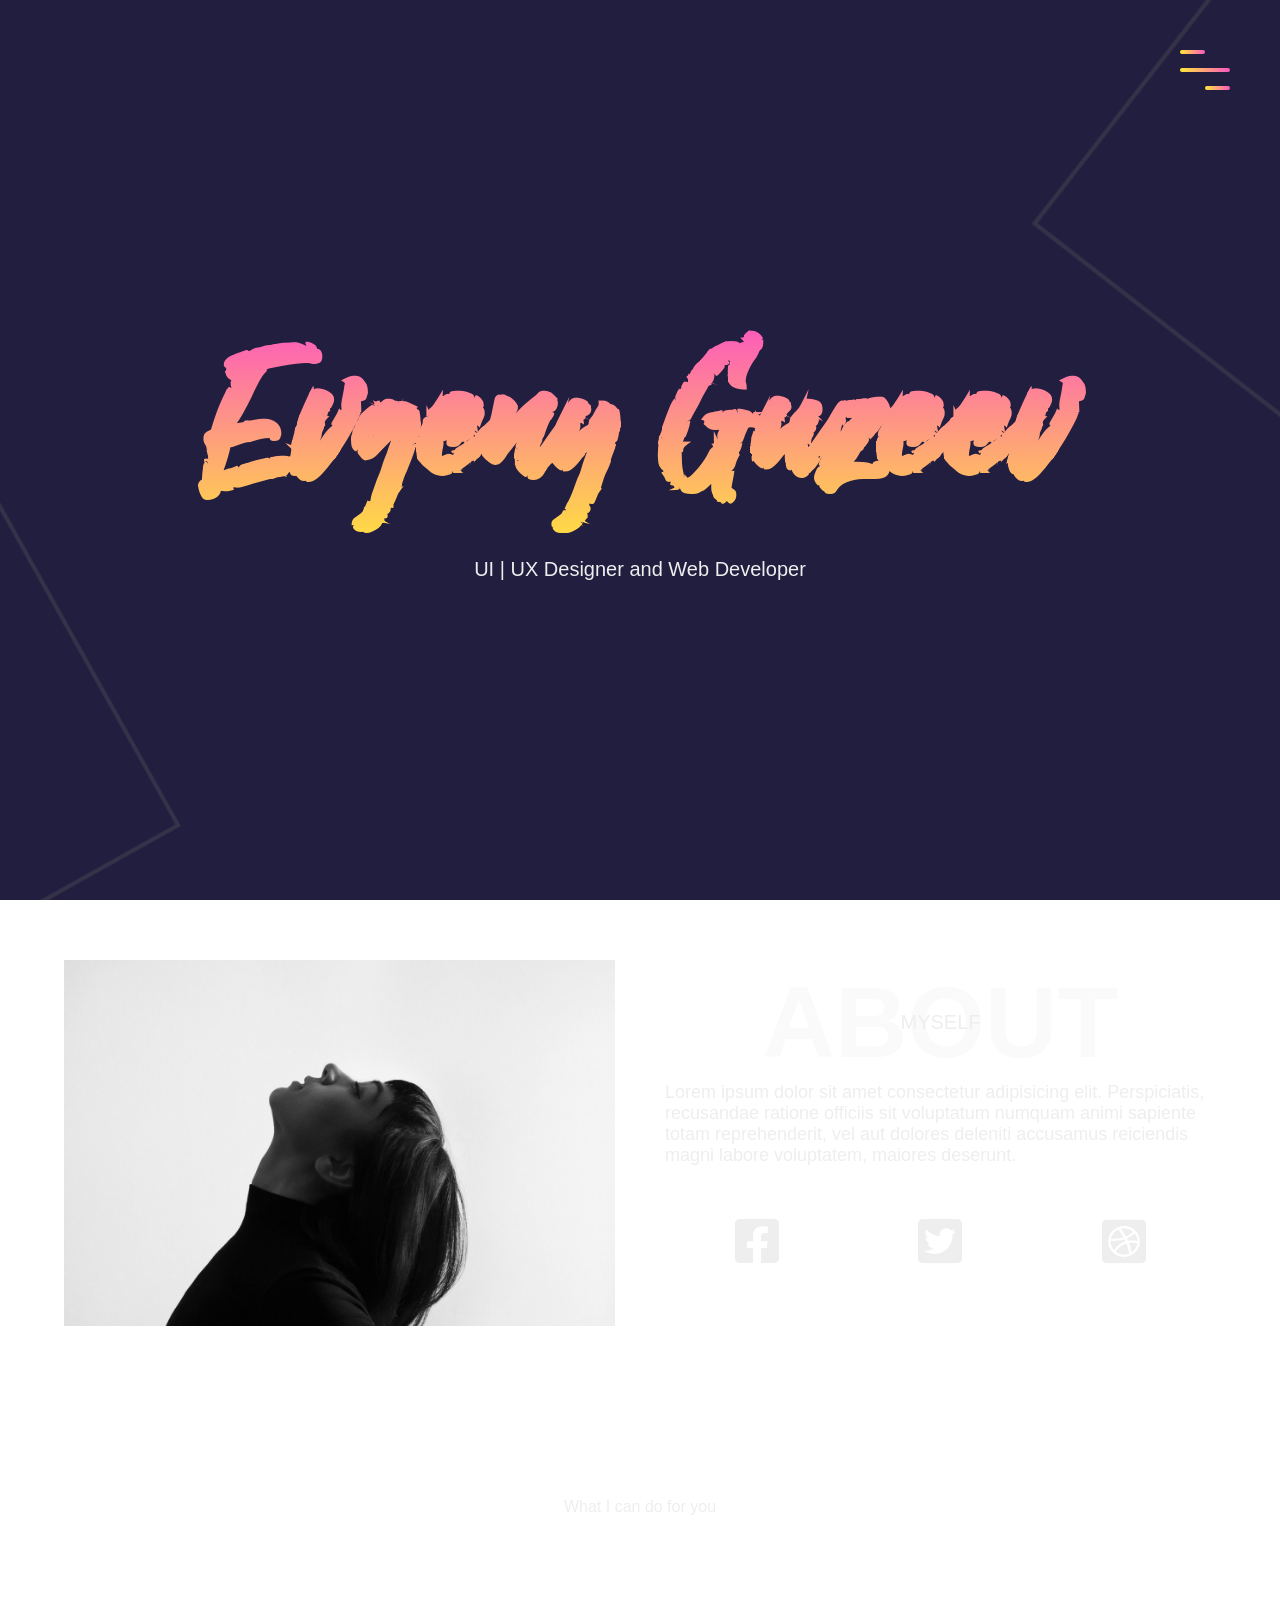
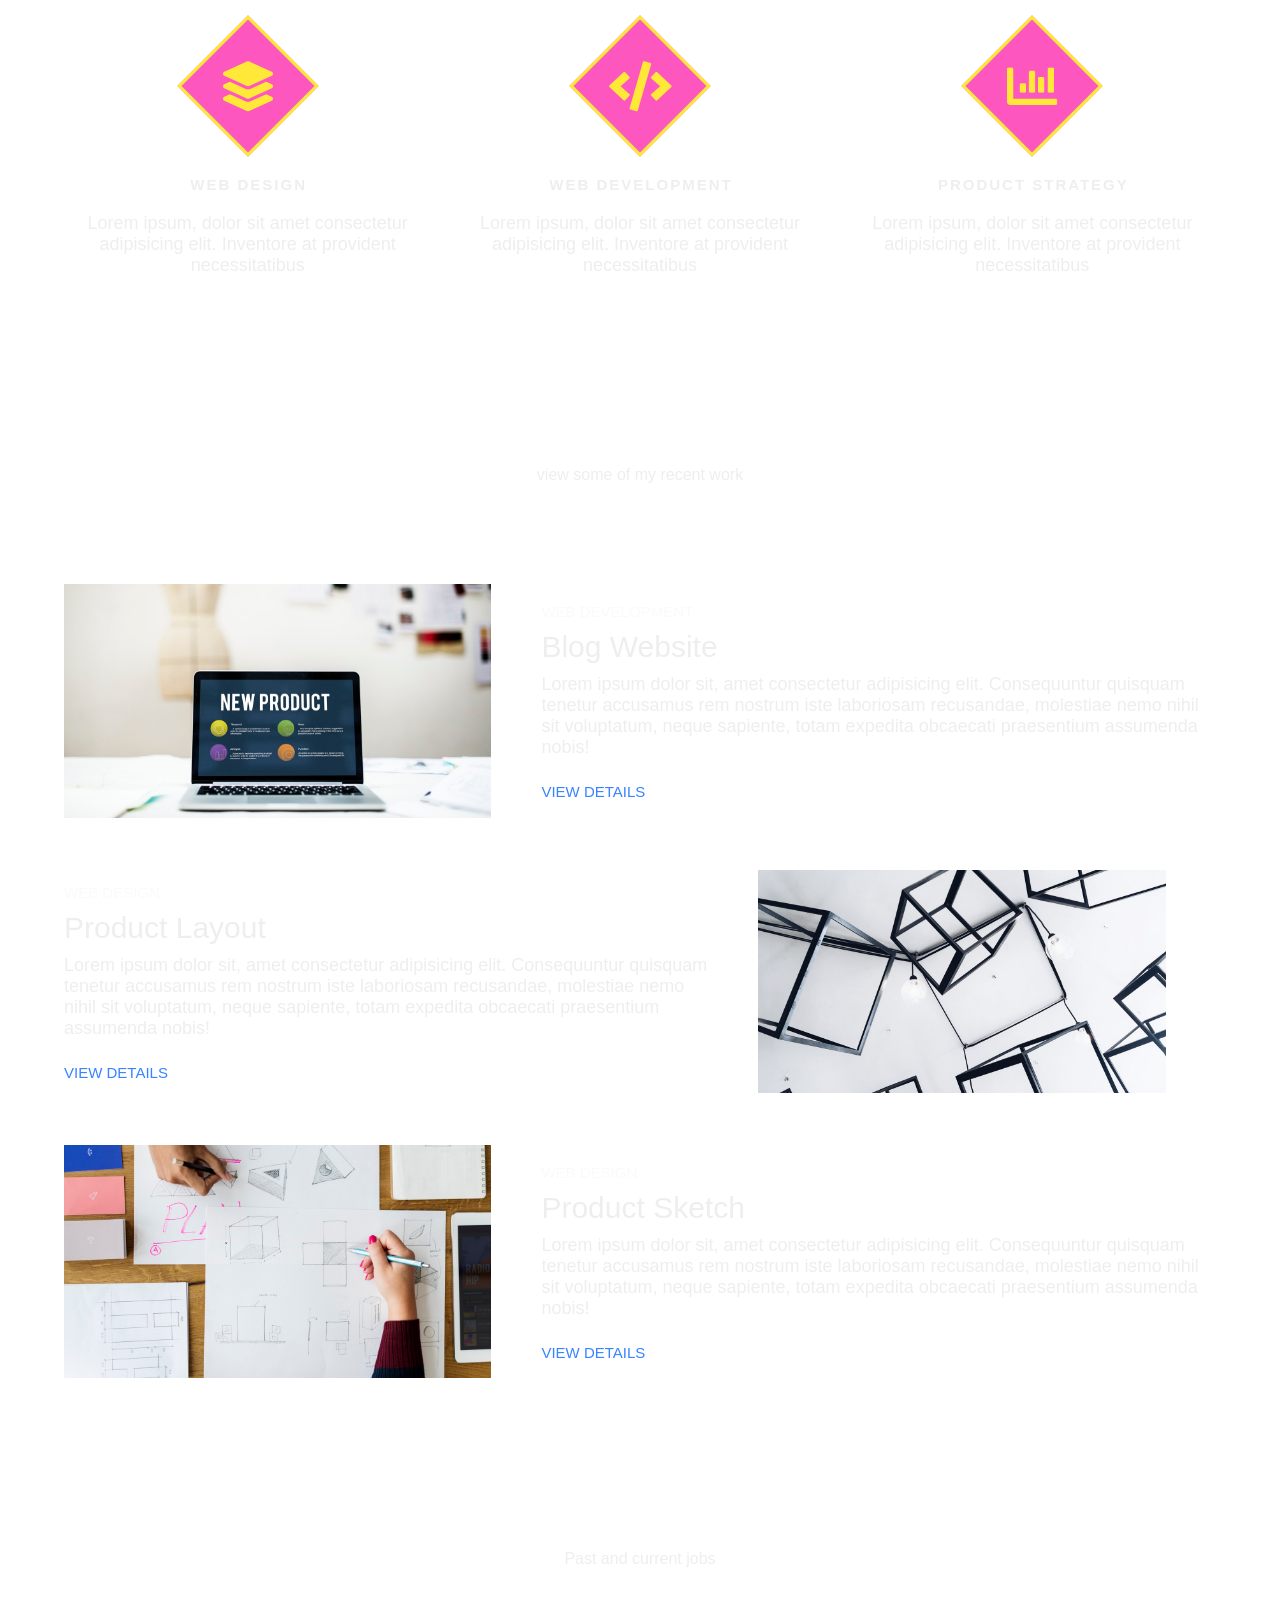
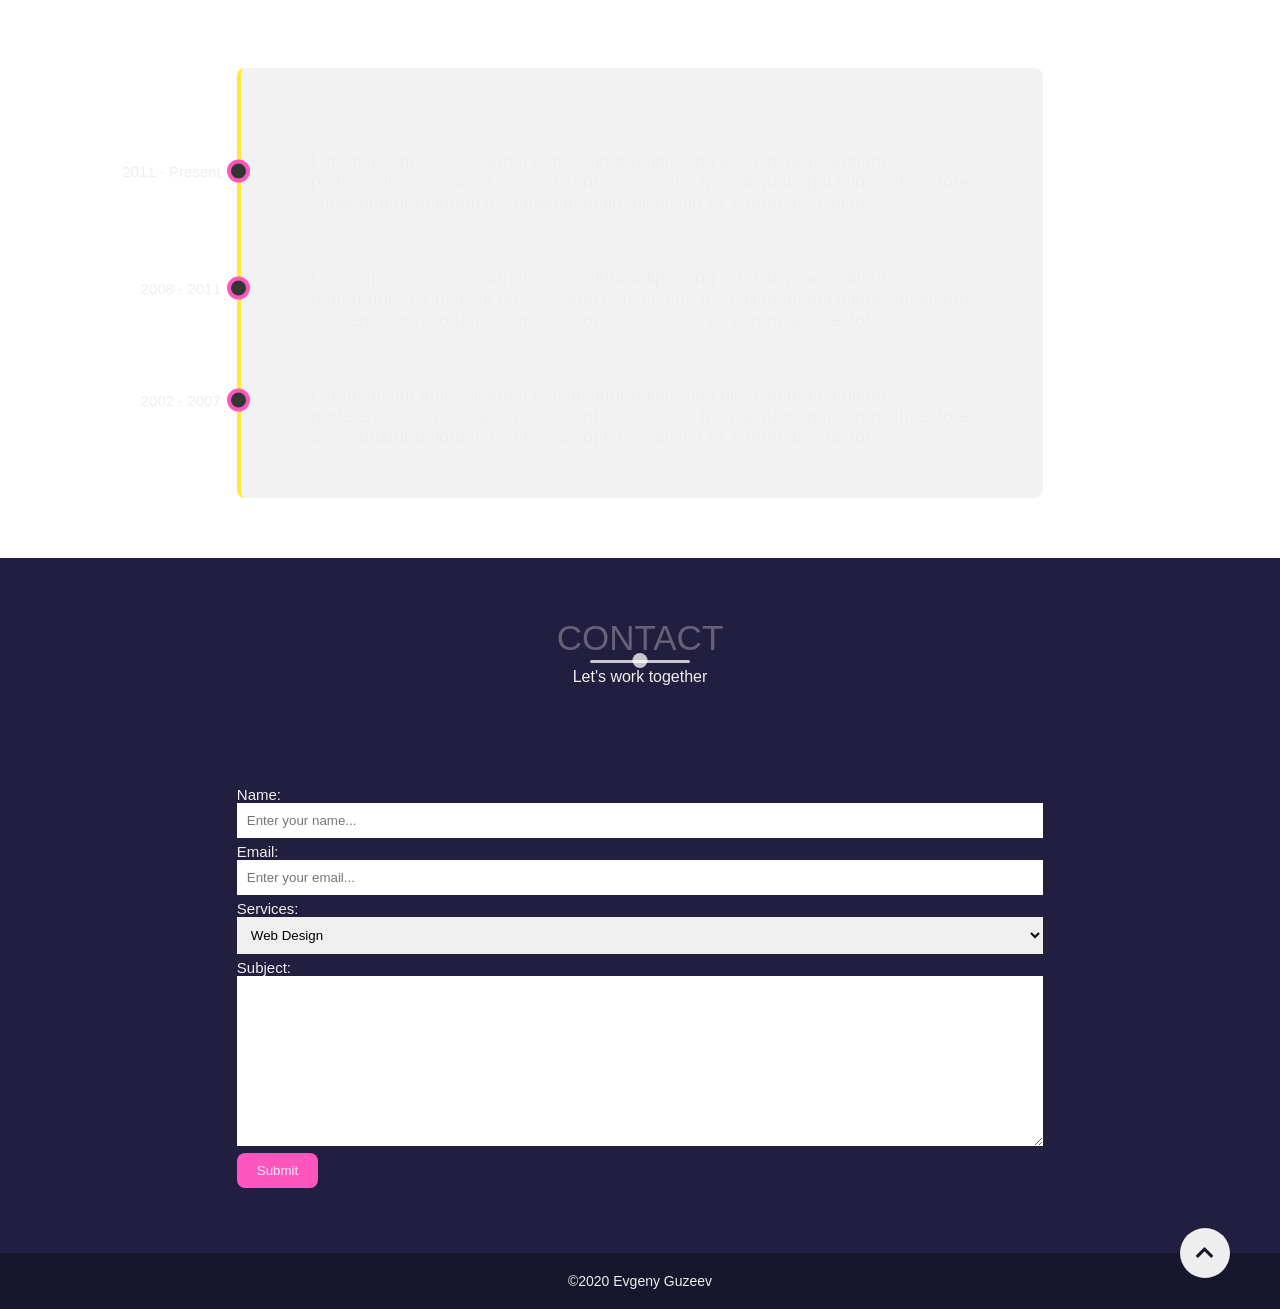
<file: Portfolio/portfolio/index.html>
<!DOCTYPE html>
<html lang="en">

<head>
    <meta charset="UTF-8">
    <meta name="viewport" content="width=device-width, initial-scale=1">
    <title>Rosie Ellis</title>
    <link rel="stylesheet" href="https://unpkg.com/aos@next/dist/aos.css" />
    <link rel="stylesheet" href="https://use.fontawesome.com/releases/v5.7.2/css/all.css"
        integrity="sha384-fnmOCqbTlWIlj8LyTjo7mOUStjsKC4pOpQbqyi7RrhN7udi9RwhKkMHpvLbHG9Sr" crossorigin="anonymous">
    <link rel="stylesheet" href="main.css">
</head>

<body>

    <header>
        <div class="menu-toggler">
            <div class="bar half start"></div>
            <div class="bar"></div>
            <div class="bar half end"></div>
        </div>
        <nav class="top-nav">
            <ul class="nav-list">
                <li>
                    <a href="index.html" class="nav-link">Home</a>
                </li>
                <li>
                    <a href="#about" class="nav-link">About</a>
                </li>
                <li>
                    <a href="#services" class="nav-link">Services</a>
                </li>
                <li>
                    <a href="#portfolio" class="nav-link">Portfolio</a>
                </li>
                <li>
                    <a href="#experience" class="nav-link">Experience</a>
                </li>
                <li>
                    <a href="#contact" class="nav-link">Contact</a>
                </li>
            </ul>
        </nav>
        <div class="landing-text">
            <h1>Evgeny Guzeev</h1>
            <h6>UI | UX Designer and Web Developer</h6>
        </div>
    </header>

    <section class="about" id="about">
        <div class="container">
            <div class="profile-img" data-aos="fade-right" data-aos-delay="300">
                <img src="images/profile.jpeg" alt="">
            </div>
            <div class="about-details" data-aos="fade-left" data-aos-delay="300">
                <div class="about-heading">
                    <h1>About</h1>
                    <h6>Myself</h6>
                </div>
                <p>Lorem ipsum dolor sit amet consectetur adipisicing elit. Perspiciatis, recusandae ratione officiis
                    sit voluptatum numquam animi sapiente totam reprehenderit, vel aut dolores deleniti accusamus
                    reiciendis magni labore voluptatem, maiores deserunt.</p>
                <div class="social-media">
                    <ul class="nav-list">
                        <a href="#" class="icon-link">
                            <i class="fab fa-facebook-square"></i>
                        </a>
                        <a href="#" class="icon-link">
                            <i class="fab fa-twitter-square"></i>
                        </a>
                        <a href="#" class="icon-link">
                            <i class="fab fa-dribbble-square"></i>
                        </a>
                    </ul>
                </div>
            </div>
        </div>
    </section>

    <section class="services" id="services">
        <div class="container">
            <div class="section-heading">
                <h1>Services</h1>
                <h6>What I can do for you</h6>
            </div>
            <div class="my-skills">
                <div class="skill" data-aos="fade-in" data-aos-delay="250">
                    <div class="icon-container">
                        <i class="fas fa-layer-group"></i>
                    </div>
                    <h1>Web Design</h1>
                    <p>
                        Lorem ipsum, dolor sit amet consectetur adipisicing elit. Inventore at provident necessitatibus
                    </p>
                </div>
                <div class="skill" data-aos="fade-in" data-aos-delay="500">
                    <div class="icon-container">
                        <i class="fas fa-code"></i>
                    </div>
                    <h1>Web Development</h1>
                    <p>
                        Lorem ipsum, dolor sit amet consectetur adipisicing elit. Inventore at provident necessitatibus
                    </p>
                </div>
                <div class="skill" data-aos="fade-in" data-aos-delay="750">
                    <div class="icon-container">
                        <i class="fas fa-chart-bar"></i>
                    </div>
                    <h1>Product Strategy</h1>
                    <p>
                        Lorem ipsum, dolor sit amet consectetur adipisicing elit. Inventore at provident necessitatibus
                    </p>
                </div>
            </div>
        </div>
    </section>

    <section class="portfolio" id="portfolio">
        <div class="container">
            <div class="section-heading">
                <h1>Portfolio</h1>
                <h6>view some of my recent work</h6>
            </div>
            <div class="portfolio-item">
                <div class="portfolio-img has-margin-right" data-aos="fade-right" data-aos-delay="200">
                    <img src="images/portitem1.jpeg" alt="">
                </div>
                <div class="portfolio-description" data-aos="fade-left" data-aos-delay="400">
                    <h6>Web Development</h6>
                    <h1>Blog Website</h1>
                    <p>Lorem ipsum dolor sit, amet consectetur adipisicing elit. Consequuntur quisquam tenetur accusamus
                        rem nostrum iste laboriosam recusandae, molestiae nemo nihil sit voluptatum, neque sapiente,
                        totam expedita obcaecati praesentium assumenda nobis!</p>
                    <a href="#" class="cta">View Details</a>
                </div>
            </div>
            <div class="portfolio-item">
                <div class="portfolio-description has-margin-right" data-aos="fade-right" data-aos-delay="600">
                    <h6>Web Design</h6>
                    <h1>Product Layout</h1>
                    <p>Lorem ipsum dolor sit, amet consectetur adipisicing elit. Consequuntur quisquam tenetur accusamus
                        rem nostrum iste laboriosam recusandae, molestiae nemo nihil sit voluptatum, neque sapiente,
                        totam expedita obcaecati praesentium assumenda nobis!</p>
                    <a href="#" class="cta">View Details</a>
                </div>
                <div class="portfolio-img has-margin-right" data-aos="fade-left" data-aos-delay="800">
                    <img src="images/portitem2.jpeg" alt="">
                </div>

            </div>
            <div class="portfolio-item">
                <div class="portfolio-img has-margin-right" data-aos="fade-right" data-aos-delay="1000">
                    <img src="images/portitem3.jpeg" alt="">
                </div>
                <div class="portfolio-description"  data-aos="fade-left" data-aos-delay="1200">
                    <h6>Web Design</h6>
                    <h1>Product Sketch</h1>
                    <p>Lorem ipsum dolor sit, amet consectetur adipisicing elit. Consequuntur quisquam tenetur accusamus
                        rem nostrum iste laboriosam recusandae, molestiae nemo nihil sit voluptatum, neque sapiente,
                        totam expedita obcaecati praesentium assumenda nobis!</p>
                    <a href="#" class="cta">View Details</a>
                </div>
            </div>
        </div>
    </section>

    <section class="experience" id="experience">
        <div class="container">
            <div class="section-heading">
                <h1>Work Experience</h1>
                <h6>Past and current jobs</h6>
            </div>
            <div class="timeline" data-aos="fade-down" data-aos-delay="300">
                <ul>
                    <li class="date" data-date="2011 - Present">
                        <h1>Google</h1>
                        <p>Lorem ipsum dolor sit amet consectetur adipisicing elit. Iste praesentium perferendis, ex
                            placeat error sit sunt consectetur ipsa aliquam qui minus! Inventore consequatur dolorum
                            assumenda optio, distinctio ex earum architecto!</p>
                    </li>
                    <li class="date" data-date="2008 - 2011">
                        <h1>Facebook</h1>
                        <p>Lorem ipsum dolor sit amet consectetur adipisicing elit. Iste praesentium perferendis, ex
                            placeat error sit sunt consectetur ipsa aliquam qui minus! Inventore consequatur dolorum
                            assumenda optio, distinctio ex earum architecto!</p>
                    </li>
                    <li class="date" data-date="2002 - 2007">
                        <h1>Microsoft</h1>
                        <p>Lorem ipsum dolor sit amet consectetur adipisicing elit. Iste praesentium perferendis, ex
                            placeat error sit sunt consectetur ipsa aliquam qui minus! Inventore consequatur dolorum
                            assumenda optio, distinctio ex earum architecto!</p>
                    </li>
                </ul>
            </div>
        </div>
    </section>

    <section class="contact" id="contact">
        <div class="container">
            <div class="section-heading">
                <h1>Contact</h1>
                <h6>Let's work together</h6>
            </div>
            <form action=""  data-aos="fade-up" data-aos-delay="300">
                <label for="name">Name:</label>
                <input type="text" id="name" name="name" placeholder="Enter your name..." required>
                <label for="email">Email:</label>
                <input type="email" id="email" name="email" placeholder="Enter your email..." required>
                <label for="service">Services:</label>
                <select name="service" id="service">
                    <option value="">Web Design</option>
                    <option value="">Web Development</option>
                    <option value="">Web Design/Development</option>
                </select>
                <label for="subject">Subject:</label>
                <textarea name="subject" id="subject" cols="10" rows="10"></textarea>
                <input type="submit" value="Submit">
            </form>
        </div>
    </section>

    <footer class="copyright">
        <div class="up" id="up">
            <i class="fas fa-chevron-up"></i>
        </div>
        <p>&copy;2020 Evgeny Guzeev</p>
    </footer>



    <script src="https://ajax.googleapis.com/ajax/libs/jquery/3.3.1/jquery.min.js"></script>
    <script src="https://unpkg.com/aos@next/dist/aos.js"></script>
    <script src="main.js"></script>
</body>

</html>
</file>
<file: Portfolio/portfolio/main.css>
/*Start global*/
* {
    margin: 0;
    padding: 0;
    box-sizing: border-box;
}

@font-face {
    font-family: 'The Historia Demo';
    src: url(fonts/TheHistoriaDemo.ttf);
}

html {
    font-size: 10px;
    font-family: 'Roboto', sans-serif;
    color: #eeeeee;
}

section {
    padding: 6rem 0;
}

body {
    width: 100%;
    height: 100%;
    background: url("images/sitebg.jpg") no-repeat center fixed;
    background-size: cover;
}

a {
    text-decoration: none;
    color: #eeeeee;
}

p {
    font-size: 1.8rem;
    font-weight: 300;
}

img {
    width: 100%;
}

/*End global*/

/*Start reusable*/
.container {
    width: 90%;
    max-width: 120rem;
    height: 100%;
    margin: 0 auto;
    position: relative;
}

.section-heading {
    text-align: center;
    margin-bottom: 10rem;
}

.section-heading h1 {
    font-size: 3.5rem;
    color: rgba(255, 255, 255, 0.3);
    text-transform: uppercase;
    font-weight: 300;
    position: relative;
    margin-bottom: 1rem;
}

.section-heading h1::before,
.section-heading h1::after {
    content: '';
    position: absolute;
    bottom: -.5rem;
    left: 50%;
    transform: translateX(-50%);
    background-color: rgba(255, 255, 255, 0.75);
}

.section-heading h1::before {
    width: 10rem;
    height: 3px;
    border-radius: .8rem;
}

.section-heading h1::after {
    width: 1.5rem;
    height: 1.5rem;
    border-radius: 100%;
    bottom: -1rem;
}


.section-heading h6 {
    font-size: 1.6rem;
    font-weight: 300;
}

/*End reusable*/

/*Start header*/
header {
    width: 100%;
    height: 100vh;
}

.has-margin-right {
    margin-right: 5rem;
}

.top-nav {
    width: 100%;
    z-index: 50;
    height: 100vh;
    position: fixed;
    top: -100vh;
    background-color: #16162d;
    border-bottom-right-radius: 100%;
    border-bottom-left-radius: 100%;
    transition: all 650ms cubic-bezier(1, 0, 0, 1);
}

.nav-list {
    list-style: none;
    width: 100%;
    height: 100%;
    display: flex;
    justify-content: space-around;
    align-items: center;
}

li {
    margin: 0 2rem;
}

.nav-link {
    font-family: "The Historia Demo", sans-serif;
    font-size: 5rem;
    padding: 1rem;
}

.nav-link:hover,
.nav-link:focus {
    background: linear-gradient(to top, #ffe838, #fd57bf);
    -webkit-background-clip: text;
    -webkit-text-fill-color: transparent;
}

.top-nav.open {
    top: 0;
    border-radius: initial;
}

.menu-toggler {
    position: absolute;
    top: 5rem;
    right: 5rem;
    width: 5rem;
    height: 4rem;
    display: flex;
    flex-direction: column;
    justify-content: space-between;
    cursor: pointer;
    z-index: 1500;
    transition: transform 650ms ease-out;
}

.menu-toggler.open {
    transform: rotate(-45deg);
}

.bar {
    background: linear-gradient(to right, #ffe838, #fd57bf);
    width: 100%;
    height: 4px;
    border-radius: .8rem;
}

.bar.half {
    width: 50%;
}

.bar.start {
    transform-origin: right;
    transition: transform 650ms cubic-bezier(0.54, -0.81, 0.57, 0.57);
}

.open .bar.start {
    transform: rotate(-450deg) translateX(.8rem);
}

.bar.end {
    align-self: flex-end;
    transform-origin: left;
    transition: transform 650ms cubic-bezier(0.54, -0.81, 0.57, 0.57);
}

.open .bar.end {
    transform: rotate(-450deg) translateX(-.8rem);
}

.landing-text {
    position: absolute;
    top: 50%;
    left: 50%;
    transform: translate(-50%, -50%);
    width: 100%;
    z-index: 1;
    text-align: center;
}

.landing-text h1 {
    font-size: 20rem;
    font-family: 'The Historia Demo', sans-serif;
    background: linear-gradient(to top, #ffe838, #fd57bf);
    -webkit-background-clip: text;
    -webkit-text-fill-color: transparent;
    padding: 1rem;
    user-select: none;
}

.landing-text h6 {
    font-size: 2rem;
    font-weight: 300;
}


/*End header*/

/*Start about*/
.about .container {
    display: flex;
    align-items: center;
    justify-content: center;
}

.about-heading {
    text-align: center;
    text-transform: uppercase;
    line-height: 0;
    margin-bottom: 6rem;
}

.about-heading h1 {
    font-size: 10rem;
    opacity: .3;
}

.about-heading h6 {
    font-size: 2rem;
    font-weight: 300;
}


.profile-img {
    float: 1p;
    margin-right: 5rem;
}

.about-details {
    flex: 1;
}

.social-media {
    margin-top: 5rem;
}

.social-media i {
    font-size: 5rem;
    transition: color 650ms;
}

.fa-facebook-square:hover {
    color: #4267b2;
}

.fa-twitter-square:hover {
    color: #38a1f3;
}

.fa-dribbble-square:hover {
    color: #ea4c89;
}

/*End about*/

/*Start services*/
.my-skills {
    margin-top: 10rem;
    display: grid;
    grid-template-columns: repeat(auto-fit, minmax(25rem, 1fr));
    grid-gap: 2.5rem;
    text-align: center;
}

.skill {
    display: flex;
    justify-content: center;
    flex-direction: column;
    align-items: center;
    padding: 2rem;
}

.skill h1 {
    text-transform: uppercase;
    letter-spacing: 2px;
    margin: 2rem -2px 2rem 0;
}

.icon-container {
    width: 10rem;
    height: 10rem;
    border: 3px solid #ffe838;
    background-color: #fd57bf;
    margin-bottom: 2rem;
    display: flex;
    transform: rotate(45deg);
}

.icon-container i {
    color: #ffe838;
    font-size: 5rem;
    margin: auto;
    transform: rotate(-45deg);
}

/*End services*/

/*Start portfolio*/
.portfolio-item {
    display: flex;
    align-items: center;
    justify-content: center;
    margin-bottom: 5rem;
}

.portfolio-item:last-child {
    margin-bottom: 0;
}

.profile-img {
    width: 50rem;
    flex: 1;
}

.portfolio-description {}

.portfolio-description h1 {
    font-size: 3rem;
    font-weight: 300;
    margin: 1rem 0;
}

.portfolio-description h6 {
    font-size: 1.5rem;
    text-transform: uppercase;
    font-weight: 300;
    opacity: 0.3;
}

.portfolio-description .cta {
    display: inline-block;
    margin-top: 2.5rem;
    font-size: 1.5rem;
    text-transform: uppercase;
    color: #3883ff;
    transform: color 650ms;
}

.portfolio-description .cta:hover {
    color: #2f67cd;
}

/*End services*/

/*Start timeline*/
.timeline ul {
    border-left: 4px solid #ffe838;
    border-radius: .8rem;
    background-color: rgba(0, 0, 0, 0.05);
    margin: 0 auto;
    position: relative;
    padding: 5rem;
    list-style: none;
    text-align: left;
    width: 70%;
}

.timeline h1 {
    font-size: 2rem;
    text-transform: uppercase;
    font-weight: 300;
    margin-bottom: 1rem;
    opacity: .3;
}

.timeline .date {
    border-bottom: 1px solid rgba(255, 255, 255, 0.1);
    margin-bottom: 1rem;
    padding-bottom: 1rem;
    position: relative;
}

.timeline .date:last-of-type {
    padding-bottom: 0;
    margin-bottom: 0;
    border: none;
}

.timeline .date::before,
.timeline .date::after {
    position: absolute;
    display: block;
    top: 50%;
    transform: translateY(-50%);
}

.timeline .date::before {
    content: attr(data-date);
    left: -21rem;
    text-align: right;
    min-width: 12rem;
    font-size: 1.5rem;
}

.timeline .date::after {
    content: "";
    box-shadow: 0 0 0 4px #fd57bf;
    border-radius: 100%;
    left: -8rem;
    height: 1.5rem;
    width: 1.5rem;
    background-color: #313534;
}

/*End timeline*/

/*Start contact*/
.contact {
    background-color: #221e3f;

}

form {
    width: 70%;
    margin: 0 auto;
}

form label {
    font-size: 1.5rem;
}

input,
select,
textarea {
    width: 100%;
    padding: 1rem;
    border: none;
    margin-bottom: 5px;
    outline-color: #fd57bf;
}

input[type="submit"] {
    width: initial;
    background-color: #fd57bf;
    color: #eeeeee;
    padding: 1rem 2rem;
    border-radius: .8rem;
    cursor: pointer;
    transition: background-color 650ms;
}

input[type="submit"]:hover {
    color: #221e3f;
    background-color: #ffe838;
}

/*End contact*/

/*Start footer*/
.copyright {
    width: 100%;
    text-align: center;
    background-color: #16162d;
    padding: 2rem 0;
    position: relative;
}

.up {
    position: absolute;
    width: 5rem;
    height: 5rem;
    background-color: #eeeeee;
    top: -2.5rem;
    border-radius: 100%;
    right: 5rem;
    display: flex;
    animation: pulse 2s infinite;
    cursor: pointer;
}

.up i {
    color: #16162d;
    font-size: 2rem;
    margin: auto;
}

.copyright p {
    font-size: 1.4rem;

}

/*End footer*/

/*Start animations*/
@keyframes pulse {
    0% {
        box-shadow: 0 0 0 0 rgba(253, 87, 191, 0.99);
    }

    70% {
        box-shadow: 0 0 0 2rem rgba(253, 87, 191, 0.99);
    }

    100% {
        box-shadow: 0 0 0 0 rgba(253, 87, 191, 0);
    }
}

/*End animations*/

/*Start media queries*/
@media screen and (max-width: 768px) {
    body {
        background: url("images/sitebg2.jpg") no-repeat center fixed;
        background-size: cover;
    }

    .landing-text h1 {
        font-size: 15rem;
    }

    .landing-text h6 {
        font-size-adjust: 1.7rem;
    }

    .nav-list {
        flex-direction: column;
    }

    li {
        margin: 2rem 0;
    }

    .nav-link {
        font-size: 4.5rem;
    }

    .about-heading h1 {
        font-size: 8rem;
    }

    .section-heading h1 {
        font-size: 3rem;
    }

    .about-details .nav-link {
        flex-direction: initial;
    }

    .about-details li {
        margin: 0 2rem;
    }

    .icon-container {
        width: 7rem;
        height: 7rem;
    }

    .icon-container i {
        font-size: 4rem;
    }

    .timeline ul{
        margin: 0 0 0 auto;
    }

    .timeline .data::before{
        left: -20rem;
    }

    .timeline .data::after{
        left: -5.9rem;
    }
}

@media screen and (max-width: 600px){
    .menu-toggler{
        top: 2rem;
        right: 2rem;
    }

    .landing-text h1{
        font-size-adjust: 8rem;
    }

    .landing-text h6{
        font-size: 1.4rem;
    }
    
    .nav-link{
        font-size:3.5rem;
    }

    .about .container{
        flex-direction: column;
    }

    .profile-img{
        margin: 0 0 7rem 0;
    }

    .portfolio-item{
        flex-direction: column;
    }

    .portfolio-img{
        margin: 0 0 2rem 0;
        order: 1;
    }

    .portfolio-description{
        margin: 0;
        order: 2;
    }

    .timeline p{
        font-size: 1.6rem;
    }

    .timeline .date::before{
        font-size: 1.4rem;
    }

    .form{
        width: 100%;
    }

    .up{
        right: 2rem;
    }
}

/*End media queries*/
</file>
